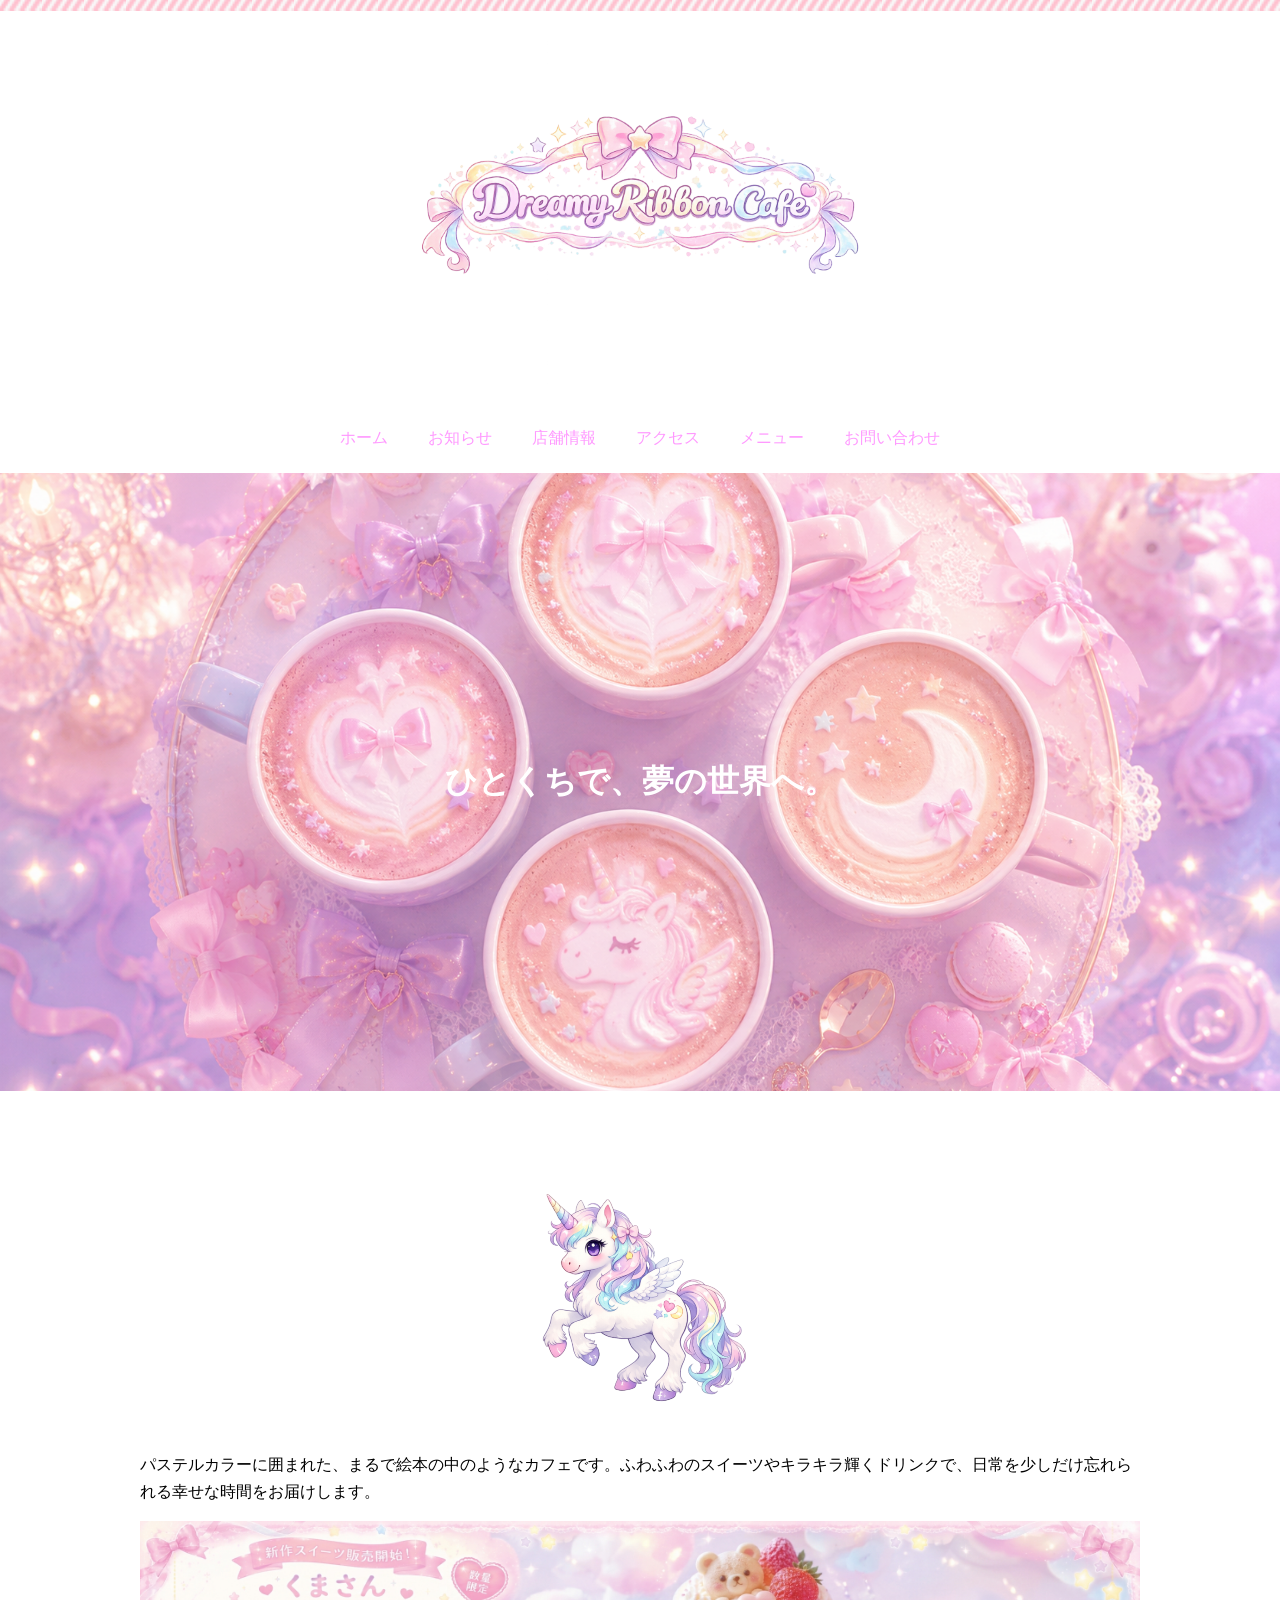
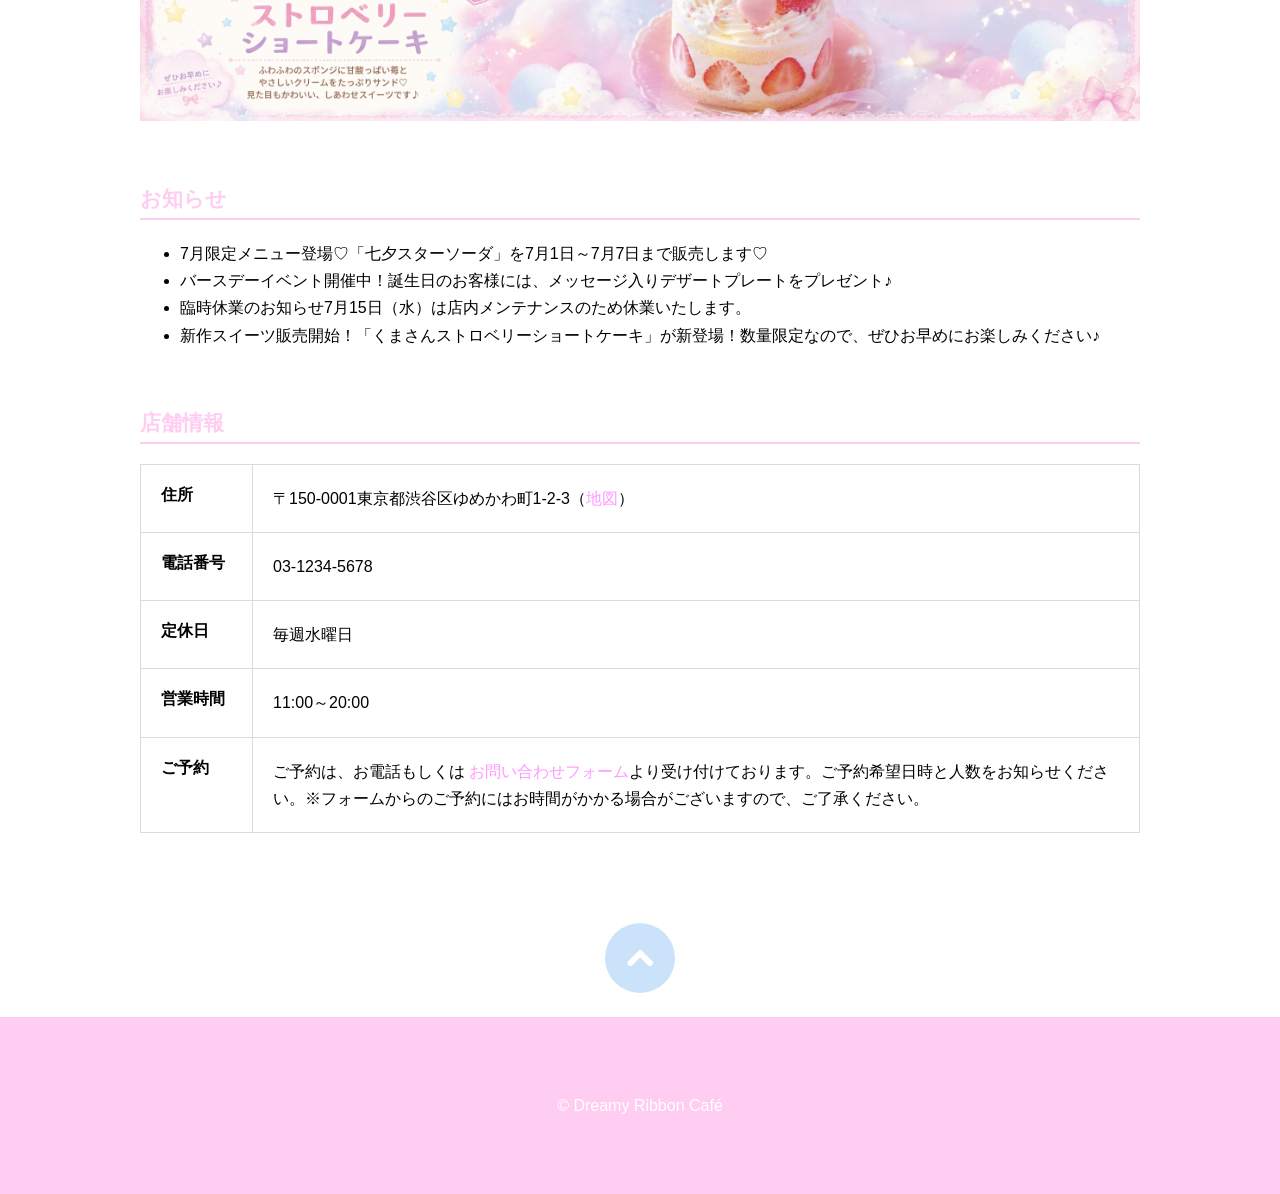
<file: index.html>
<!DOCTYPE html>
<html>
<head>
    <meta charset="UTF-8">
    <title>Dreamy Ribbon Café</title>
    <link rel="stylesheet" href="css/style.css">
</head>
<body id="top">
    <!-- ヘッダー -->
    <header class="header">
        <div class="logo">
            <a href="index.html"><img src="images/DreamyRibbonCafelogo.png" alt="Dreamy Ribbon Café"></a>
        </div>
        <nav class="nav">
                <ul>
                    <li><a href="index.html">ホーム</a></li>
                    <li><a href="index.html#news">お知らせ</a></li>
                    <li><a href="index.html#shop">店舗情報</a></li>
                    <li><a href="access.html">アクセス</a></li>
                    <li><a href="menu.html">メニュー</a></li>
                    <li><a href="contact.html">お問い合わせ</a></li>
                </ul>
        </nav>

    </header>
    <!-- ヘッダーここまで -->

     <h1 class="hero index">ひとくちで、夢の世界へ。</h1>
     <!-- メイン -->
      <main> 
        <div class="logo-whale"><img src="images/unicornlogo.png" alt=""></div>
        <p>パステルカラーに囲まれた、まるで絵本の中のようなカフェです。ふわふわのスイーツやキラキラ輝くドリンクで、日常を少しだけ忘れられる幸せな時間をお届けします。</p>
        <img src="images/kumachan_banner.png" alt="「くまさんストロベリーショートケーキ」が新登場！">

    <div id="news">
        <h2>お知らせ</h2>
        <ul>
            <li>7月限定メニュー登場♡「七夕スターソーダ」を7月1日～7月7日まで販売します♡</li>
            <li>バースデーイベント開催中！誕生日のお客様には、メッセージ入りデザートプレートをプレゼント♪</li>
            <li>臨時休業のお知らせ7月15日（水）は店内メンテナンスのため休業いたします。</li>
            <li>新作スイーツ販売開始！「くまさんストロベリーショートケーキ」が新登場！数量限定なので、ぜひお早めにお楽しみください♪</li>
        </ul>
    </div>

    <div id="shop">
        <h2>店舗情報</h2>
        <table class="shop-info">
            <tr>
                <th>住所</th>
                <td>〒150-0001東京都渋谷区ゆめかわ町1-2-3（<a href="access.html">地図</a>）</td>
            </tr>

            <tr>
                <th>電話番号</th>
                <td>03-1234-5678</td>
            </tr>

            <tr>
                <th>定休日</th>
                <td>毎週水曜日</td>
            </tr>

            <tr>
                <th>営業時間</th>
                <td>11:00～20:00</td>
            </tr>

            <tr>
                <th>ご予約</th>
                <td>ご予約は、お電話もしくは
                        <a href="contact.html">お問い合わせフォーム</a>より受け付けております。ご予約希望日時と人数をお知らせください。※フォームからのご予約にはお時間がかかる場合がございますので、ご了承ください。</td>
            </tr>
        </table>
    </div>

    </main>
    <!-- メインはここまで -->
     <!-- フッター -->
<footer>
    <div class="gotop"><a href="#top"><img src="images/gotop.svg" alt="ページトップへ戻る"></a></div>

<p class="copyright">&copy; Dreamy Ribbon Café</p>
</footer>
<!-- フッターここまで -->
</body>
</html>
</file>
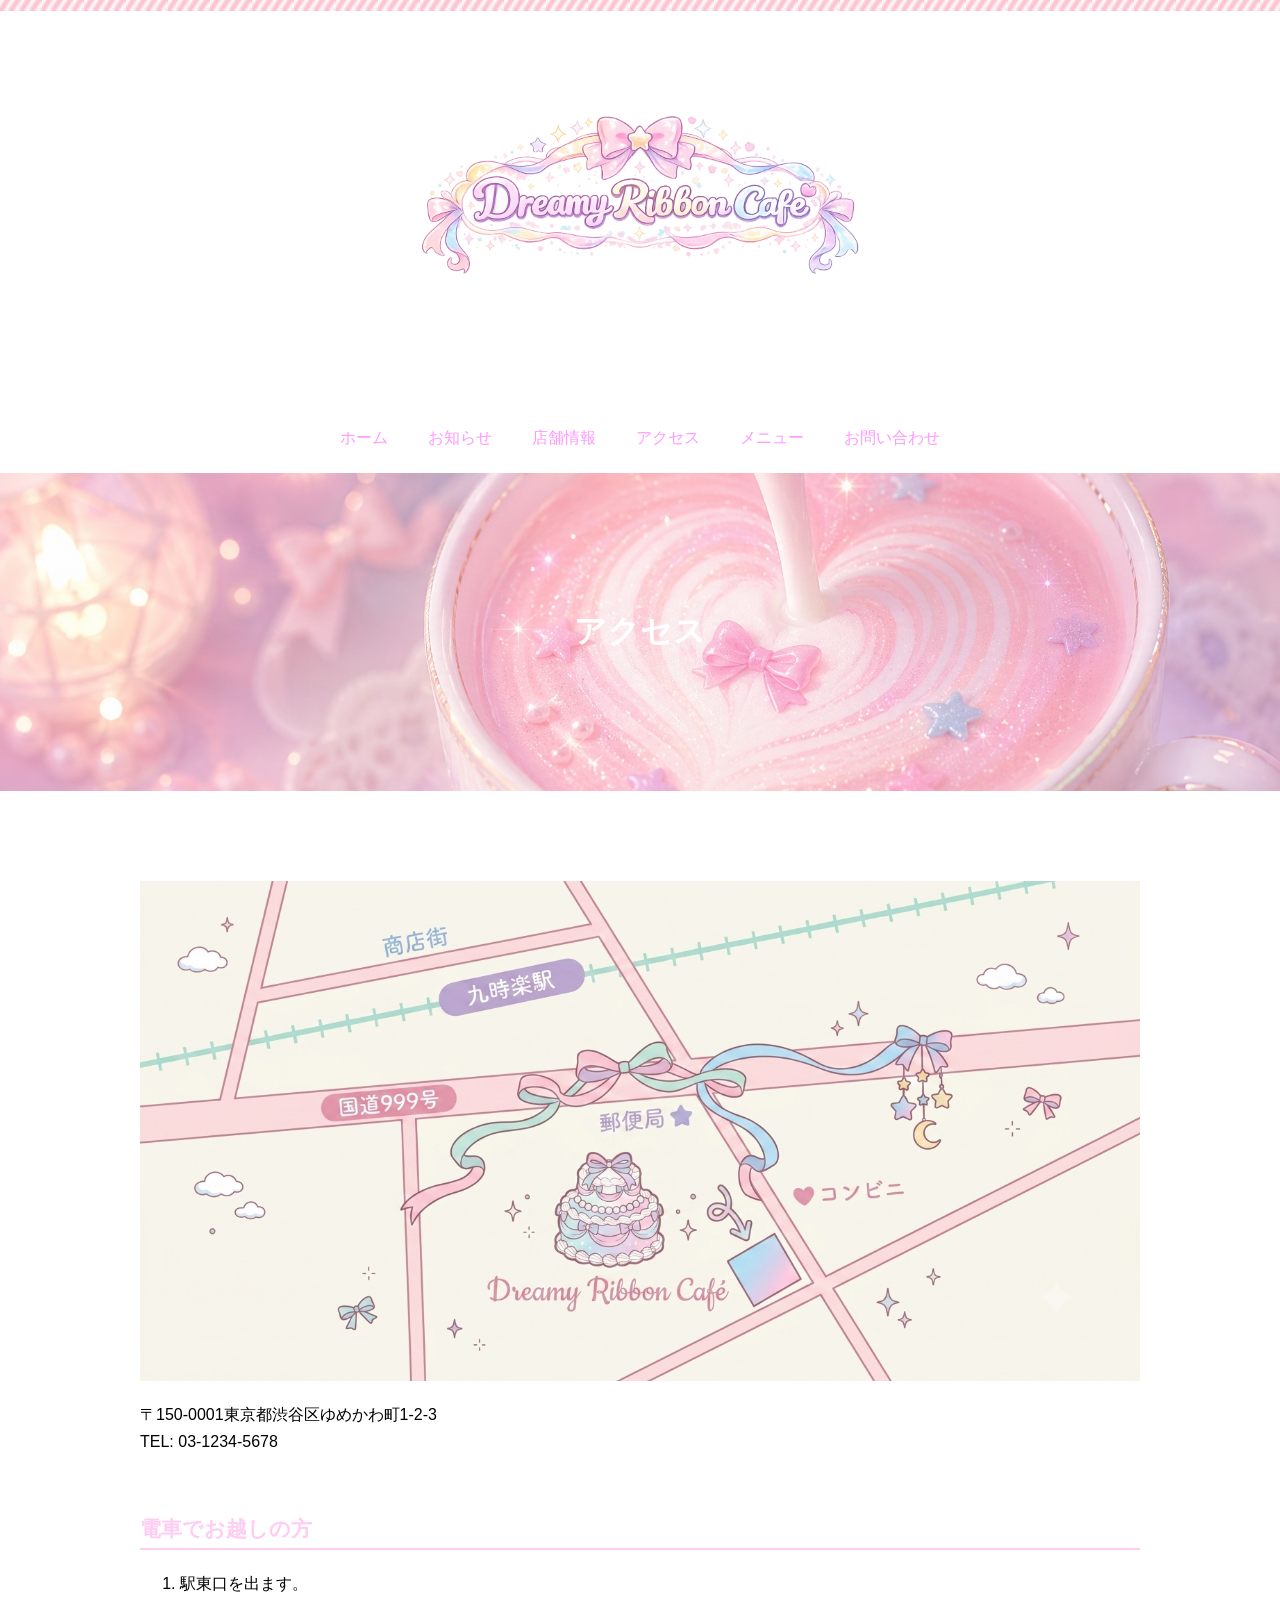
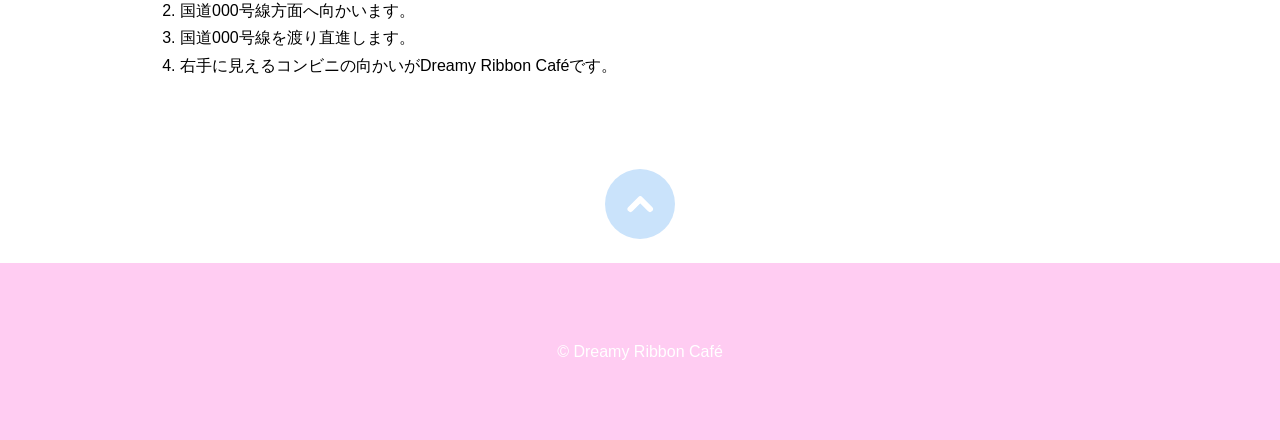
<file: access.html>
<!DOCTYPE html>
<html>
<head>
    <meta charset="UTF-8">
    <meta name="viewport" content="width=device-width, initial-scale=1">
    <title>アクセス | Dreamy Ribbon Café</title>
    <link rel="stylesheet" href="css/style.css">
</head>
<body id="top">
    <!-- ヘッダー -->
    <header class="header">
        <div class="logo">
            <a href="index.html"><img src="images/DreamyRibbonCafelogo.png" alt="Dreamy Ribbon Café"></a>
        </div>
        <nav class="nav">
                <ul>
                    <li><a href="index.html">ホーム</a></li>
                    <li><a href="index.html#news">お知らせ</a></li>
                    <li><a href="index.html#shop">店舗情報</a></li>
                    <li><a href="access.html">アクセス</a></li>
                    <li><a href="menu.html">メニュー</a></li>
                    <li><a href="contact.html">お問い合わせ</a></li>
                </ul>
        </nav>

    </header>
    <!-- ヘッダーここまで -->

     <h1 class="hero access">アクセス</h1>
     <!-- メイン -->
      <main> 
        <img src="images/map.png" alt="地図">
        <p>
           〒150-0001東京都渋谷区ゆめかわ町1-2-3<br>
           TEL: 03-1234-5678
        </p>
        <h2>電車でお越しの方</h2>
        <ol>
            <li>駅東口を出ます。</li>
            <li>国道000号線方面へ向かいます。</li>
            <li>国道000号線を渡り直進します。</li>
            <li>右手に見えるコンビニの向かいがDreamy Ribbon Caféです。</li>
        </ol>
      </main>
    <!-- メインはここまで -->
     <!-- フッター -->
<footer>
    <div class="gotop"><a href="#top"><img src="images/gotop.svg" alt="ページトップへ戻る"></a></div>

<p class="copyright">&copy; Dreamy Ribbon Café</p>
</footer>
<!-- フッターここまで -->
</body>
</html>
</file>
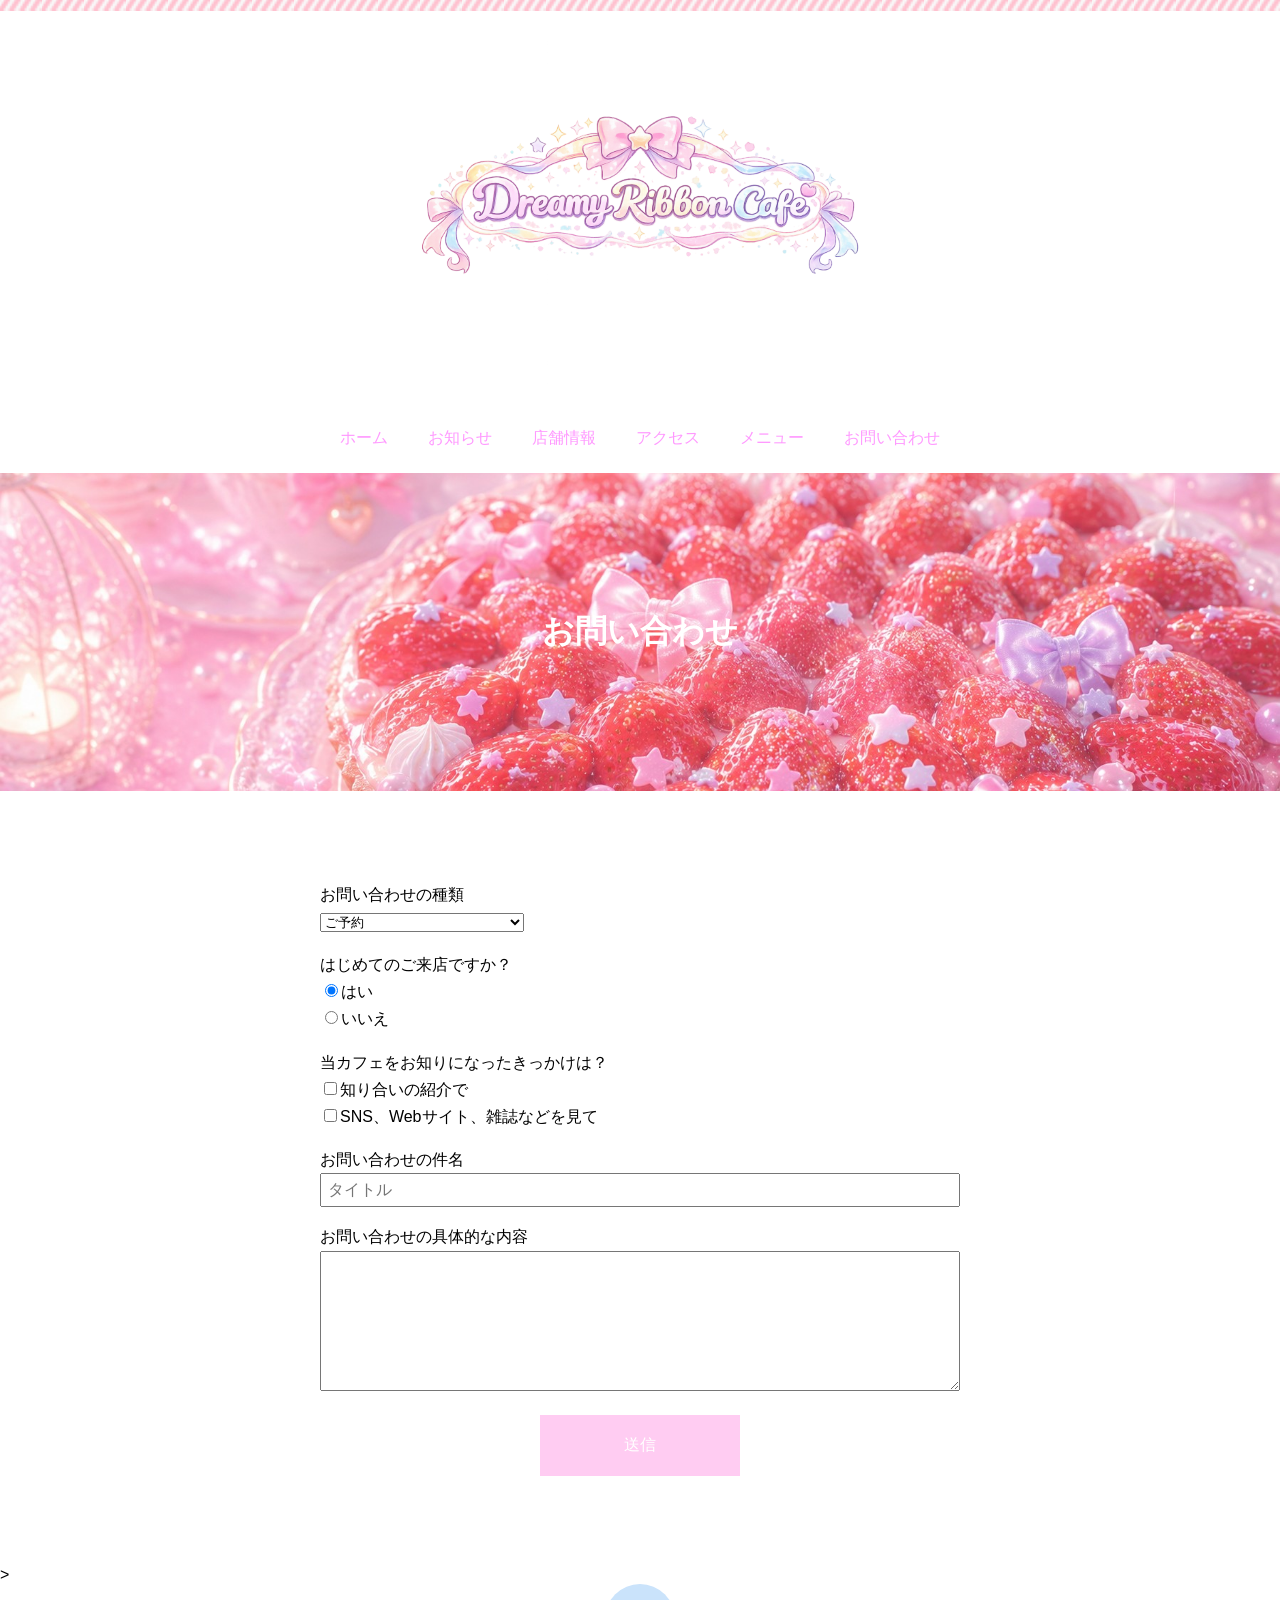
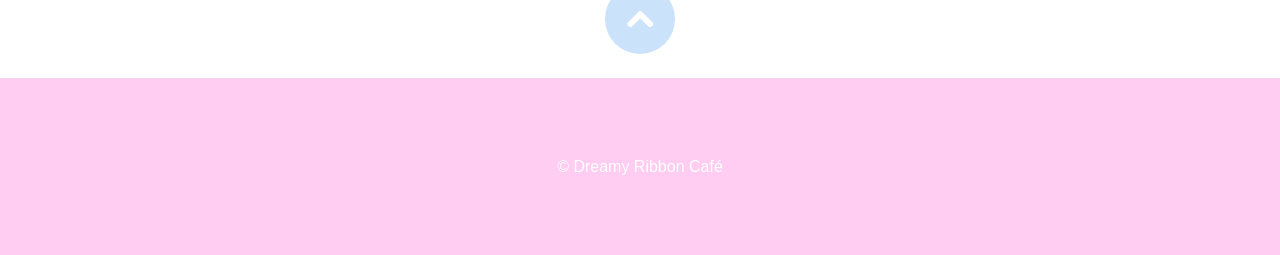
<file: contact.html>
<!DOCTYPE html>
<html>
<head>
    <meta charset="UTF-8">
    <meta name="viewport" content="width=device-width, initial-scale=1">
    <title>お問い合わせ | Dreamy Ribbon Café</title>
<link rel="stylesheet" href="css/style.css">
</head>
<body id="top">
    <!-- ヘッダー -->
     <header class="header">
        <div class="logo">
            <a href="index.html"><img src="images/DreamyRibbonCafelogo.png" alt="Dreamy Ribbon Café"></a>
        </div>
        <nav class="nav">

<ul>
    <li><a href="index.html">ホーム</a></li>
    <li><a href="index.html#news">お知らせ</a></li>
    <li><a href="index.html#shop">店舗情報</a></li>
    <li><a href="access.html">アクセス</a></li>
    <li><a href="menu.html">メニュー</a></li>
    <li><a href="contact.html">お問い合わせ</a></li>
</ul>
</nav>
</header>
<!-- ヘッダーここまで -->

<h1 class="hero contact">お問い合わせ</h1>
<!-- メイン -->
<main>
    <form action="result.html">
        <p>
            <label for="kind">お問い合わせの種類</label><br>
            <select name="kind" id="kind">
                 <option value="1">ご予約</option>
                 <option value="2">イベントに関するお問い合わせ</option>
                 <option value="3">その他</option>
            </select>
        </p>
        <p>
            はじめてのご来店ですか？<br>
            <label><input type="radio" name="first" value="yes" checked>はい</label><br>
            <label><input type="radio" name="first" value="no">いいえ</label>
        </p>
        <p>
            当カフェをお知りになったきっかけは？<br>
            <label> <input type="checkbox" name="how" value="friend">知り合いの紹介で</label><br>
            <label><input type="checkbox" name="how" value="magazine">SNS、Webサイト、雑誌などを見て</label>
         </p>
         <p>
            <label for="subject">お問い合わせの件名</label><br>
            <input type="text" name="subject" placeholder="タイトル">
        </p>
        <p>
            <label for="message">お問い合わせの具体的な内容</label><br>
            <textarea name="message" id="message"></textarea>
        </p>
        <p class="submit">
            <input type="submit" value="送信">
        </p>
    </form>
</main>
<!-- メインここまで -->
<!-- フッター -->>
<footer>
    <div class="gotop">
        <a href="#top"><img src="images/gotop.svg" alt="ページトップへ戻る"></a>
    </div>

<p class="copyright">&copy; Dreamy Ribbon Café</p>
</footer>
<!-- フッターここまで -->
</body>
</html>
</file>
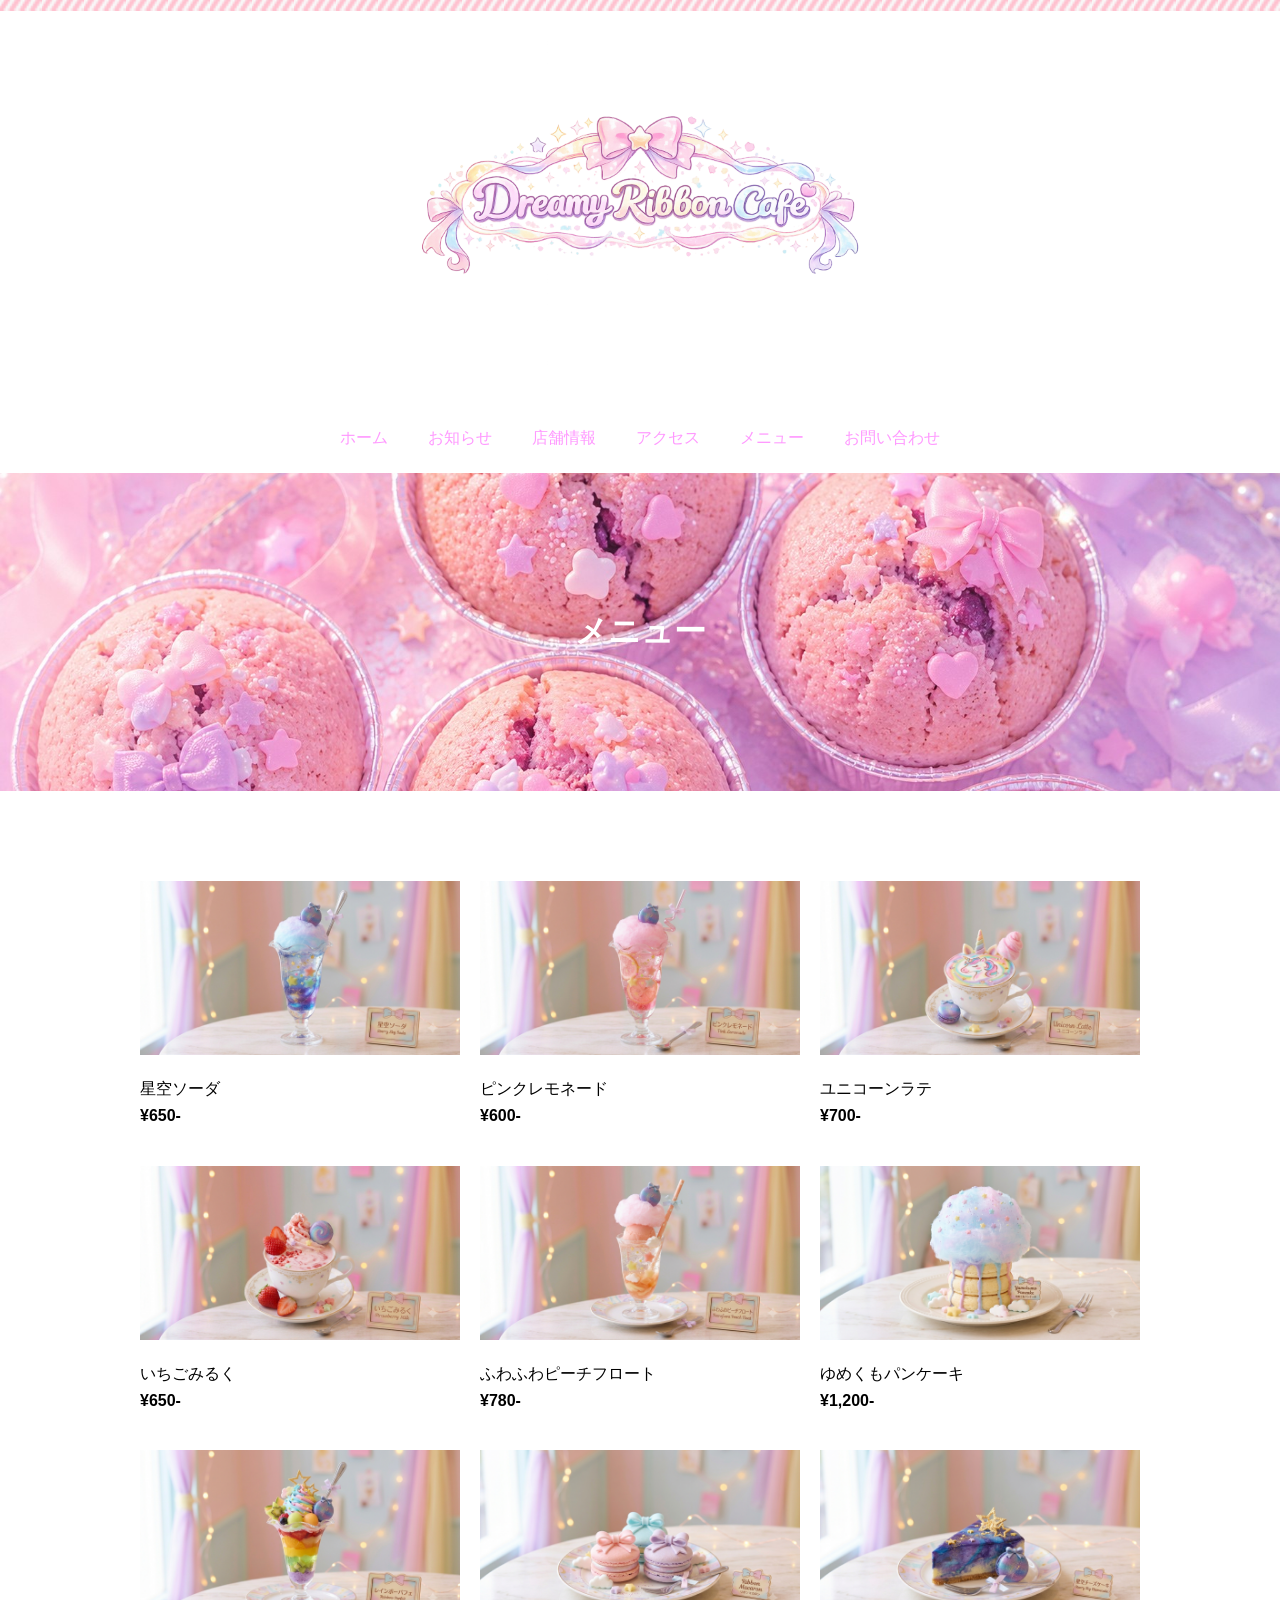
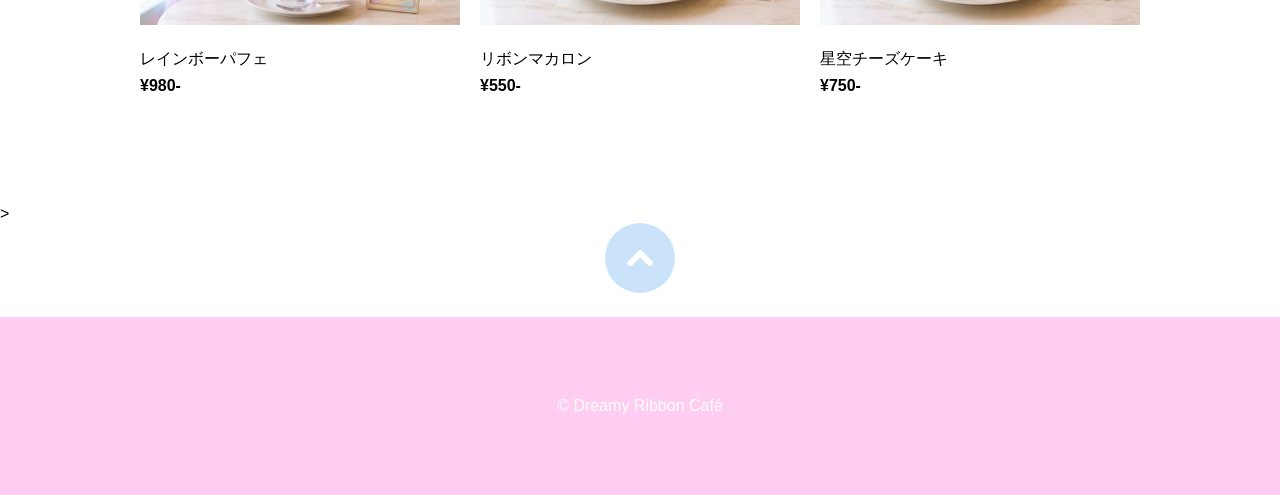
<file: menu.html>
<!DOCTYPE html>
<html>
<head>
    <meta charset="UTF-8">
    <meta name="viewport" content="width=device-width, initial-scale=1">
    <title>メニュー | Dreamy Ribbon Café</title>
<link rel="stylesheet" href="css/style.css">
</head>
<body id="top">
    <!-- ヘッダー -->
     <header class="header">
        <div class="logo">
            <a href="index.html"><img src="images/DreamyRibbonCafelogo.png" alt="Dreamy Ribbon Café"></a>
        </div>
        <nav class="nav">
            <ul>
                <li><a href="index.html">ホーム</a></li>
                <li><a href="index.html#news">お知らせ</a></li>
                <li><a href="index.html#shop">店舗情報</a></li>
                <li><a href="access.html">アクセス</a></li>
                <li><a href="menu.html">メニュー</a></li>
                <li><a href="contact.html">お問い合わせ</a></li>
            </ul>
        </nav>
</header>
<!-- ヘッダーここまで -->

<h1 class="hero menu">メニュー</h1>
<!-- メイン -->
<main>
    <div class="items">
        <div class="item">
            <img src="images/starryskysoda.png" alt="星空ソーダ">
            <p>
                星空ソーダ<br>
                <strong>¥650-</strong>
            </p>
        </div>
        <div class="item">
            <img src="images/pinklemon.png" alt="ピンクレモネード">
            <p>
                ピンクレモネード<br>
                <strong>¥600-</strong>
            </p>
        </div>
        <div class="item">
            <img src="images/unicornlatte.png" alt="ユニコーンラテ">
            <p>
                ユニコーンラテ<br>
                <strong>¥700-</strong>
            </p>
        </div>
        <div class="item">
            <img src="images/strawberrymilk.png" alt="いちごみるく">
            <p>
                いちごみるく<br>
                <strong>¥650-</strong>
            </p>
        </div>
        <div class="item">
            <img src="images/fuwafuwa peach.png" alt="ふわふわピーチフロート">
            <p>
                ふわふわピーチフロート<br>
                <strong>¥780-</strong>
            </p>
        </div>
        <div class="item">
            <img src="images/yumekumopancake.png" alt="ゆめくもパンケーキ">
            <p>
                ゆめくもパンケーキ<br>
                <strong>¥1,200-</strong>
            </p>
        </div>
        <div class="item">
            <img src="images/rainbow.png" alt="レインボーパフェ">
            <p>
                レインボーパフェ<br>
                <strong>¥980-</strong>
            </p>
        </div>
        <div class="item">
            <img src="images/ribbonmacaron.png" alt="リボンマカロン">
            <p>
                リボンマカロン<br>
                <strong>¥550-</strong>
            </p>
        </div>
        <div class="item">
            <img src="images/starryskycheesecake.png" alt="星空チーズケーキ">
            <p>
                星空チーズケーキ<br>
                <strong>¥750-</strong>
            </p>
        </div>
    </div>
</main>
<!-- メインここまで -->
<!-- フッター -->>
<footer>
<div class="gotop">
    <a href="#top"><img src="images/gotop.svg" alt="ページトップへ戻る"></a>
</div>

<p class="copyright">&copy; Dreamy Ribbon Café</p>
</footer>
<!-- フッターここまで -->
</body>
</html>
</file>
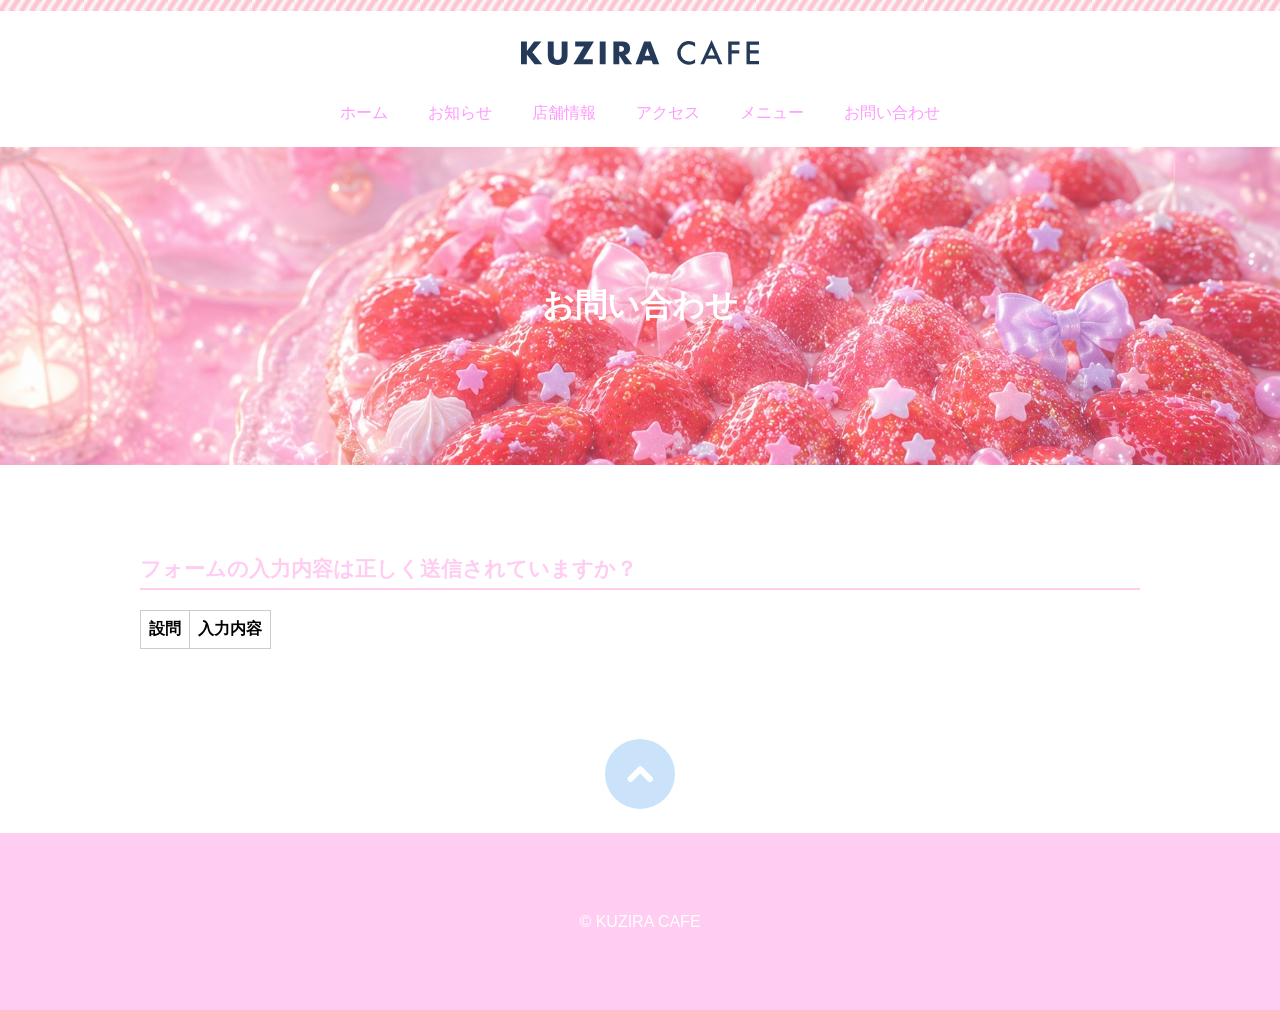
<file: result.html>
<!DOCTYPE html>
<html>
<head>
    <meta charset="UTF-8">
    <meta http-equiv="X-UA-Compatible" content="IE=edge">
    <meta name="viewport" content="width=device-width, initial-scale=1">
    <title>フォーム入力内容の確認 | KUZIRA CAFE</title>
    <link rel="stylesheet" href="css/style.css">
    <style>
        .result {
            border-collapse: collapse;
        }
        .result th, .result td {
            border: 1px solid #ccc;
            padding: 8px;
        }
    </style>
</head>
<body id="top">
    <!-- ヘッダー -->
    <header class="header">
        <div class="logo">
            <div class="logomark"><a href="index.html"><img src="images/logo.svg" alt="KUZIRA CAFE"></a></div>
        </div>
        <nav class="nav">
            <ul>
                <li><a href="index.html">ホーム</a></li>
                <li><a href="index.html#news">お知らせ</a></li>
                <li><a href="index.html#shop">店舗情報</a></li>
                <li><a href="access.html">アクセス</a></li>
                <li><a href="menu.html">メニュー</a></li>
                <li><a href="contact.html">お問い合わせ</a></li>
            </ul>
        </nav>
    </header>
    <!-- ヘッダーここまで -->
    <!-- 見出し&ヒーロー -->
    <h1 class="hero contact">お問い合わせ</h1>
    <!-- 見出し&ヒーローここまで -->
    <!-- メイン -->
    <main>
        <h2>フォームの入力内容は正しく送信されていますか？</h2>
        <table id="result" class="result">
            <tr>
                <th>設問</th>
                <th>入力内容</th>
            </tr>
        </table>
    </main>
    <!-- メインここまで -->
    <!-- フッター -->
    <footer>
        <div class="gotop">
            <a href="#top"><img src="images/gotop.svg" alt="ページトップへ戻る"></a>
        </div>
        <p class="copyright">&copy; KUZIRA CAFE</p>
    </footer>
    <!-- フッターここまで -->
    <script>
        'use strict';

        const render = function(q) {
            const parent = document.getElementById('result');
            for (const item of q) {
                parent.insertAdjacentHTML('beforeend', `<tr><td>${item[0]}</td><td>${item[1]}</td></tr>`);
            }
        }

        window.addEventListener('DOMContentLoaded', (e) => {
            try {
                const urlParam = decodeURIComponent(location.search.replace(/\+/g, ' ')).slice(1);
                const qList = urlParam.split('&');
                const queries = [];
                for (const item of qList) {
                    const split = item.split('=');
                    queries.push([split[0], split[1].split('<').join('&lt;').split('>').join('&gt;')]);
                }
                render(queries);
            } catch(err) {
                console.log(err);
            }
        });
    </script>
</body>
</html>
</file>
<file: css/style.css>
/* すべてのページに適用される設定 */
html{
    font-size: 16px;
    font-family: sans-serif;
}
*{
    box-sizing: border-box;
}
body {
    margin: 0 0 0 0;
}
p, li, td {
    line-height: 1.7;
}
a:link {
    color: #ff99ff;
    text-decoration: none;
}
a:visited {
    color: #ff99ff;
    text-decoration: none;
}
a:hover {
    color: #ff99ff;
    text-decoration: underline;
}
a:active {
    color: #ff99ff;
    text-decoration: underline;
}
img {
    max-width: 100%;
}

/* すべてのページに適用 - ヘッダー */
.header {
    padding-top: 40px;
    background-image: url(../images/pink_stripe_gara.png);
    background-repeat: repeat-x;
}
.logo {
    text-align: center;
}
.nav ul {
    margin: 30px 0 0 0;
    padding: 0;
    list-style-type: none;
    display: flex;
    justify-content: center;
    gap: 40px;
}
.nav a:link {
    color: #ff99ff;
}
.nav a:visited {
    color: #ff99ff;
}
.nav a:hover {
    text-decoration: none;
}
.nav a:active {
    text-decoration: none;
}
/* すべてのページに適用 - ヒーロー */
 .hero {
    padding: 137px 0;
    background-repeat: no-repeat;
    background-position: center;
    background-size: cover;
    color: #FFFFFF;
    text-align: center;
 }
 .hero.index {
    padding: 287px;
    background-image: url(../images/yumekawa_catchcopy.png);
 }
 .hero.access {
    background-image: url(../images/access-hero.jpg);
 }
 .hero.menu {
    background-image: url(../images/menu-hero.jpg);
 }
 .hero.contact {
    background-image: url(../images/contact-hero.jpg);
 }
/* すべてのページに適用 - メイン */
main {
    margin: 90px auto 90px auto;
    max-width: 1000px;
}

main h2 {
    margin: 60px 0 20px 0;
    border-bottom: 2px solid #ffccf2;
    padding: 0 0 5px 0;
    color: #ffccf2;
    font-size: 1.3rem;
}
/* すべてのページに適用 - フッター */
.gotop {
text-align: center;
}
.copyright {
    margin-top: 20px;
    margin-bottom: 0;
    padding-top: 75px;
    padding-bottom: 75px;
    background-color: #ffccf2;
    color: #FFFFFF;
    text-align: center;
}
/* 個別のスタイル */
/* index.html */
.logo-whale { text-align: center; }
.shop-info {
    border-collapse: collapse;
}
.shop-info th, .shop-info td {
    border: 1px solid #DBDBDB;
    padding: 20px;
}
.shop-info th{
    width: 112px;
    text-align: left;
    vertical-align: top;
}

/* menu.html */
.items {
    display: grid;
    grid-template-columns: 1fr 1fr 1fr;
    gap: 20px;
}

/* contact.html */
form{
margin: 0 auto;
max-width: 640px;
}
input[type="text"],textarea {
    padding: 6px;
    width: 100%;
    font-size: 1rem;
}
textarea {
    height: 140px;
}
.submit {
    text-align: center;
}
input[type="submit"] {
    border: none;
    padding: 20px;
    width: 200px;
    background-color: #ffccf2;
    color: #FFFFFF;
    font-size: 1rem;
}

/*　モバイル対応　*/
@media (max-width: 767px) {
    .nav ul {
        flex-wrap: wrap;
        gap: 20px;
    }
    main { padding: 0 4%; }
    /* index.html */
    .hero.index {padding : 28vh 0;}
    /* menu.html */
    .items {
        grid-template-columns: 1fr 1fr;
    }
}
</file>
